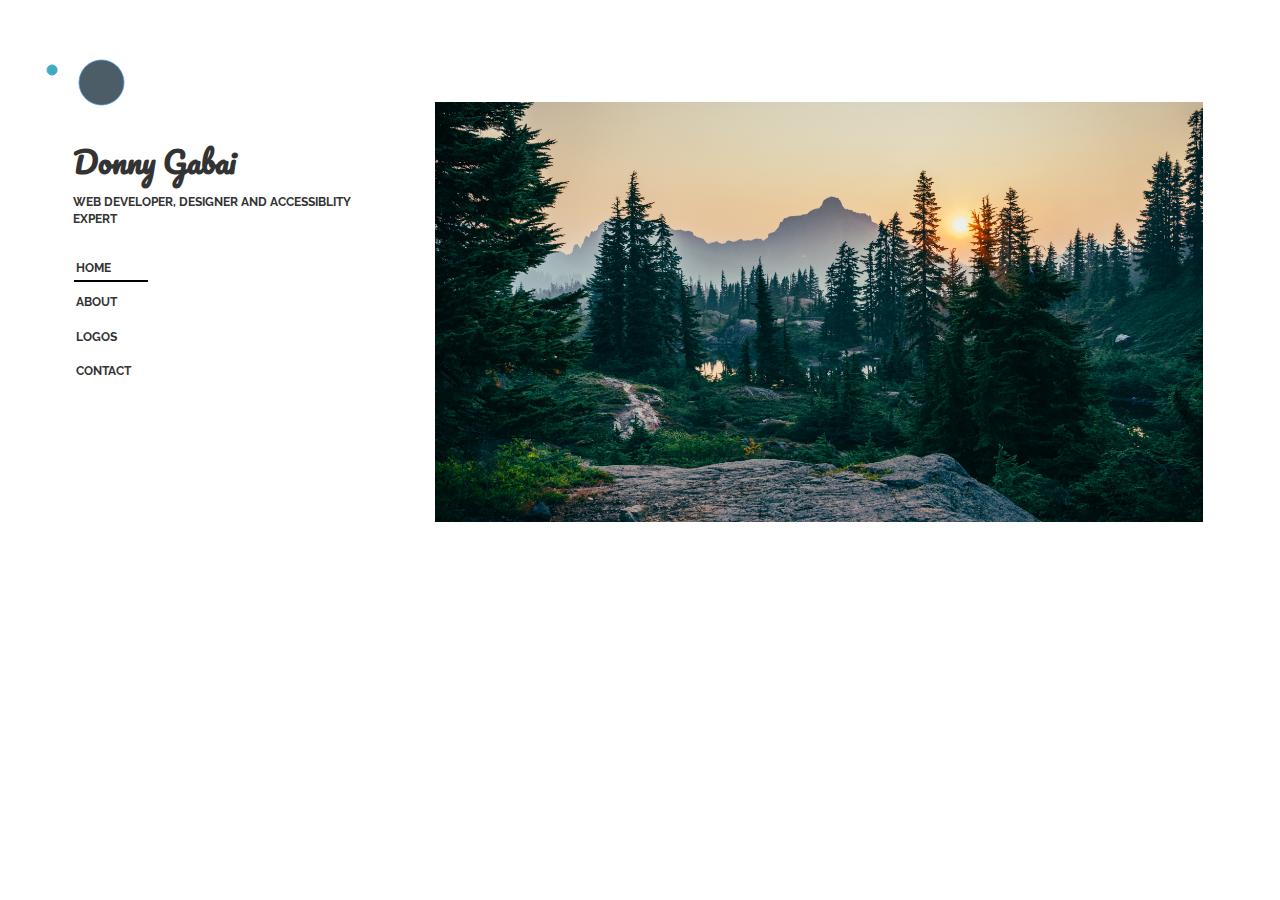
<file: index.html>
<!doctype html>
<html lang="en">

<head>
    <meta charset="UTF-8">
    <link rel="stylesheet" href="https://maxcdn.bootstrapcdn.com/bootstrap/3.3.7/css/bootstrap.min.css">
    <link rel="stylesheet" type="text/css" href="style.css">
    <meta name="viewport" content="width=device-width, initial-scale=1">
    <link href="https://fonts.googleapis.com/css?family=Pacifico|Tienne|Raleway|Sorts+Mill+Goudy" rel="stylesheet">
    <title>Donny Gabai</title>
    <link rel="shortcut icon" href="images/ash.png">
    <link href="https://stackpath.bootstrapcdn.com/font-awesome/4.7.0/css/font-awesome.min.css" rel="stylesheet" integrity="sha384-wvfXpqpZZVQGK6TAh5PVlGOfQNHSoD2xbE+QkPxCAFlNEevoEH3Sl0sibVcOQVnN" crossorigin="anonymous">

</head>

<body>

    <div class="orbit">
        <img class="planet" src="images/planet.svg">
        <div class="gravity">
            <img class="moon" src="images/moon.svg">
        </div>
    </div>


    <div class="main-nav">
        <div class="donny-text">
            <p>Donny Gabai</p>
        </div>
        <div class="descriptor-text">
            <p>Web Developer, Designer and Accessiblity Expert</p>
        </div>
        <ul>
            <li class="home active">Home</li>
            <li class="about">About</li>
            <!-- <li class="widgets">Widgets</li> -->
            <li class="logos">Logos</li>
            <li class="contact">Contact</li>
        </ul>
    </div>

    <div class="main">
        <div class="main-img"></div>
    </div>

    <div class="content">

        <div class="about-content">

            <p><strong>Hi, welcome to my website!</strong></p>
            <p>I'm Donny. I'm a Web Developer, Designer and Accessiblity Expert with a passion for clean code and beautiful design.</p>
            <p>I am involved in a ton of projects, click the links below to see a few things im currently working on.</p>
            <a href="https://dgabai1.github.io/gears/" target=”_blank”>
                <img class="gears" src="images/gears.png">
            </a>
            <a href="https://dgabai1.github.io/indie-album/" target=”_blank”>
                <img class="indie-album" src="images/indie-album.png">
            </a>

        </div>

        <!-- <button class="button-lamp"><img src="images/light-on.svg"></button> -->

        <div class="logos-content">
            <div class="logo-text">
                <p><strong>Logos</strong></p>
                <p>Logo design is generally something I do for fun but have made some for clients.</p>
            </div>
            <div class="logo-slideshow">
                <i class="previous-logo fa fa-arrow-left fa-lg"></i>
                <img class="bookmarker first active" src="images/book-logo.svg">
                <img class="beatroot" src="images/beat-logo.svg">
                <img class="roof" src="images/rf-logo.svg">
                <img class="tenns" src="images/tenns-logo.svg">
                <img class="peach" src="images/peach-logo.svg">
                <img class="teamjim" src="images/teamjim-logo.svg">
                <img class="speakup" src="images/speakup-logo.svg">
                <img class="oliverw" src="images/OW-logo.svg">
                <img class="handyman last" src="images/handyman-logo.svg">
                <i class="next-logo fa fa-arrow-right fa-lg"></i>
            </div>
        </div>

        <div class="contact-content">
            <div class="contact-text">
                <p><strong>Contact</strong></p>
                <p>Contact me whenever</p>

                <div>
                    <form method="post" action="#">
                        <div class="fields">
                            <div class="field">
                                <label for="name">Name</label>
                                <input type="text" name="name" id="name">
                            </div>
                            <div class="field">
                                <label for="email">Email</label>
                                <input type="email" name="email" id="email">
                            </div>
                            <div class="field">
                                <label for="message">Message</label>
                                <textarea name="message" id="message" rows="4"></textarea>
                            </div>
                        </div>
                        <ul class="actions">
                            <li><input type="submit" value="Send Message"></li>
                        </ul>
                    </form>
                </div>

                <div class="contact-information">
                    <i class="fa fa-home">San Jose, California</i>
                    <i class="fa fa-phone">(404) 643-1368</i>
                    <i class="fa fa-envelope"><a href="#">donny.gabai@gmail.com</a></i>
                    <i class="fa brands fa-linkedin"><a href="#">https://www.linkedin.com/in/donny-gabai</a></i>
                    <i class="fa brands fa-github"><a href="#">https://github.com/dgabai1</a></i>
                </div>
            </div>
        </div>


        <!-- 
        <div class="footer-links">
            <a class="old">old website</a>
            <a class="404">404 page</a>
            <a class="facebook"><img src="images/fb-logo.svg"></a>
            <a class="insta"><img src="images/insta-logo.svg"></a>
            <a class="git"><img src="images/gh-logo.svg"></a>
            <a class="linked"><img src="images/linked-logo.svg"></a>
        </div> -->


        <script src="https://code.jquery.com/jquery-3.2.1.js "></script>
        <script src="app.js"></script>
        <script src="https://cdnjs.cloudflare.com/ajax/libs/popper.js/1.12.3/umd/popper.min.js "></script>
        <script src="https://maxcdn.bootstrapcdn.com/bootstrap/4.0.0-beta.2/js/bootstrap.min.js "></script>
</body>

</html>
</file>
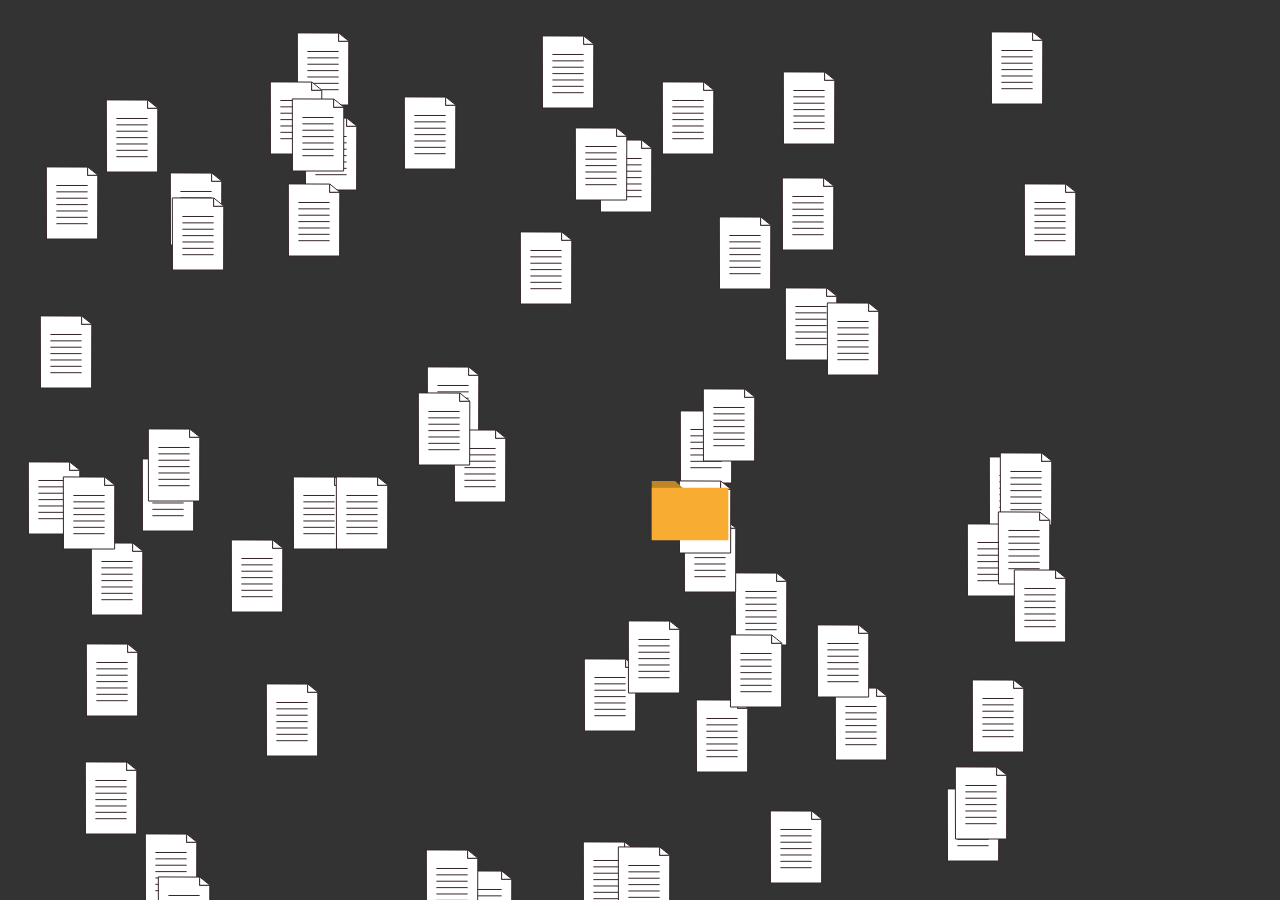
<file: 404-new.html>
<!doctype html>
<html lang="en">

<head>
  <script type="text/javascript" src="https://code.jquery.com/jquery-3.2.1.min.js"></script>
  <link href="https://fonts.googleapis.com/css?family=Libre+Barcode+39|Libre+Franklin" rel="stylesheet">
  <title>404 Animation</title>
</head>

<body>

  <h1>page not found</h1>


  <div class="folder"><img src="images/folder.svg"></div>
  <div class="rewind"><img src="images/rewind.svg"></div>

  <style>
    body {
      background: #333;
    }

    h1 {
      font-family: 'Libre Franklin', sans-serif;
      position: absolute;
      top: 20%;
      left: 60%;
      color: #ccffff;
      text-align: center;
      font-size: 50px;
      animation: boop 2s linear forwards;
      animation-delay: 3s;
      opacity: 0;
    }

    @keyframes boop {
      0% {}
      50% {}
      100% {
        opacity: 1;
      }
    }

    .folder {
      z-index: 99;
      position: absolute;
      top: 51%;
      left: 50%;
      animation: poof 1s linear forwards;
      animation-delay: 5s;
    }

    @keyframes poof {
      0% {}
      80% {
        transform: scale(1.5);
      }
      100% {
        transform: scale(1.5);
        opacity: 0;
      }
    }

    .rewind img {
      height: 50px;
    }

    .rewind {
      position: absolute;
      top: 25%;
      left: 55%;
      animation: boop 2s linear forwards;
      animation-delay: 3s;
      opacity: 0;
    }

    .page {
      position: fixed;
      animation: cooler ease-out;
      animation-duration: 1s;
      animation-iteration-count: 1;
      animation-fill-mode: forwards;
    }

    /*right*/

    @keyframes cooler {
      0% {}
      100% {
        top: 50%;
        left: 50%;
      }
    }
  </style>
  <script src="https://code.jquery.com/jquery-3.2.1.js "></script>

  <script>
    $(document).ready(function() {

      //append boxes
      var i = 0;
      for (i = 0; i < 70; i++) {
        $('body').append('<img class="page" src="images/page.svg">');
      }

      //animation delay
      var j = 0;
      $('.page').each(function(j) {
        $(this).css("animation-delay", (j * 0.05) + "s");
      });

      //random location
      $('.page').each(function() {
        var x = Math.floor((Math.random() * 1000) + 1);
        var y = Math.floor((Math.random() * 1000) + 1);
        $(this).css({
          "top": y,
          "left": x
        });
      });

      setTimeout(function() {
        $('.page').each(function() {
          $(this).css('opacity', '0');
        });
      }, 5000);


    }); //document ready function
  </script>

</html>
</file>
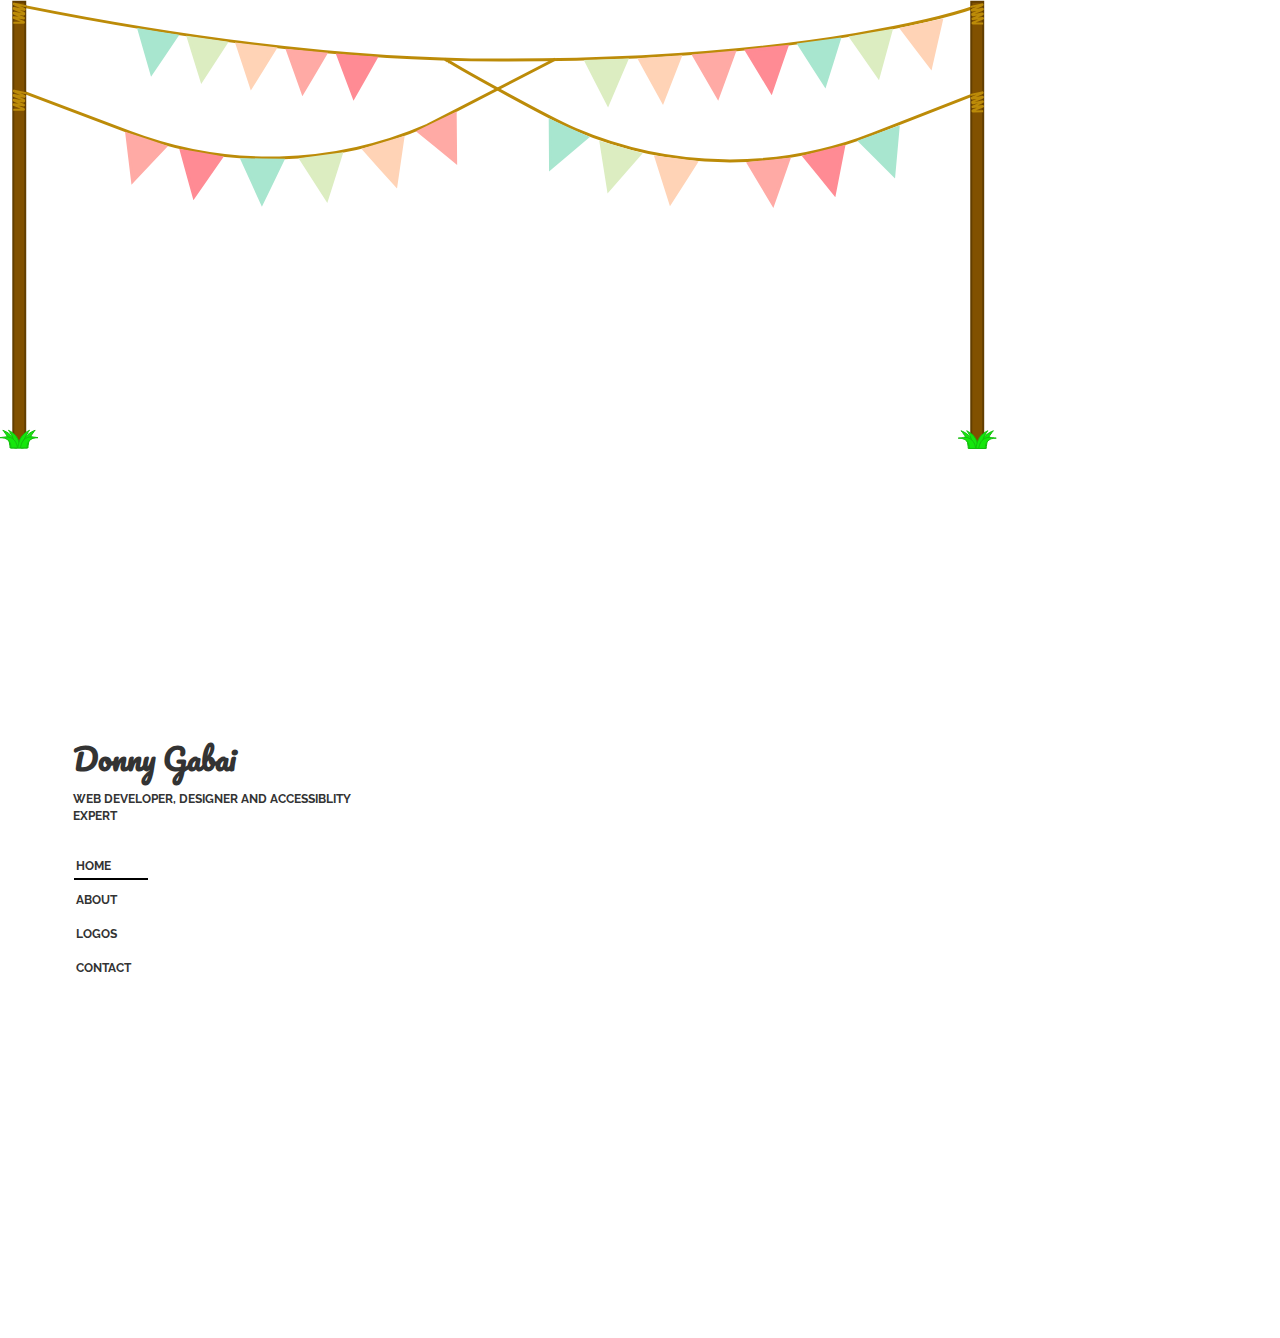
<file: index-banner.html>
<!doctype html>
<html lang="en">

<head>
    <meta charset="UTF-8">
    <link rel="stylesheet" href="https://maxcdn.bootstrapcdn.com/bootstrap/3.3.7/css/bootstrap.min.css">
    <link rel="stylesheet" type="text/css" href="style.css">
    <meta name="viewport" content="width=device-width, initial-scale=1">
    <link href="https://fonts.googleapis.com/css?family=Pacifico|Tienne|Raleway|Sorts+Mill+Goudy" rel="stylesheet">
    <title>Donny Gabai</title>
    <link rel="shortcut icon" href="images/ash.png">
    <link href="https://stackpath.bootstrapcdn.com/font-awesome/4.7.0/css/font-awesome.min.css" rel="stylesheet" integrity="sha384-wvfXpqpZZVQGK6TAh5PVlGOfQNHSoD2xbE+QkPxCAFlNEevoEH3Sl0sibVcOQVnN" crossorigin="anonymous">

</head>

<body>

    <div class>
        <img class="banner-img" src="images/banner.svg">
    </div>

    <div class="main-nav">
        <div class="donny-text">
            <p>Donny Gabai</p>
        </div>
        <div class="descriptor-text">
            <p>Web Developer, Designer and Accessiblity Expert</p>
        </div>
        <ul>
            <li class="home active">Home</li>
            <li class="about">About</li>
            <li class="logos">Logos</li>
            <li class="contact">Contact</li>
        </ul>
    </div>

    <div class="content">

        <!-- <div class="about-content">

            <p><strong>Hi, welcome to my website!</strong></p>
            <p>I'm Donny. I'm a Web Developer, Designer and Accessiblity Expert with a passion for clean code and beautiful design.</p>
            <p>I am involved in a ton of projects, click the links below to see a few things im currently working on.</p>
            <div class="current-projects">
                <a href="https://dgabai1.github.io/gears/" target=”_blank”>
                    <img class="gears" src="images/gears.png">
                </a>
                <a href="https://dgabai1.github.io/indie-album/" target=”_blank”>
                    <img class="indie-album" src="images/indie-album.png">
                </a>
            </div>
        </div> -->


        <script src="https://code.jquery.com/jquery-3.2.1.js "></script>
        <script src="app.js"></script>
        <script src="https://cdnjs.cloudflare.com/ajax/libs/popper.js/1.12.3/umd/popper.min.js "></script>
        <script src="https://maxcdn.bootstrapcdn.com/bootstrap/4.0.0-beta.2/js/bootstrap.min.js "></script>
</body>

</html>
</file>
<file: style.css>
body {
    /* background-image: url("images/gplaypattern.png"); */
    overflow-x: hidden;
    overflow-y: hidden;
}

a:hover,
a:visited {
    text-decoration: none;
    color: #6600ff;
}

.nav {
    border-bottom: 2px solid #446792;
    height: 35px;
    background: #9ea5a9;
}

.container {
    display: flex;
    justify-content: center;
}


/* orbit animation */

.orbit {
    position: absolute;
    left: 5%;
    top: 5%;
}

.planet {
    left: 5%;
    top: 5%;
    position: absolute;
    z-index: 99;
    height: 75px;
}

.gravity {
    z-index: 99999;
    animation: sideToSide 2s infinite ease-in-out alternate;
    position: absolute;
    margin-left: 8px;
}

img.moon {
    z-index: 9999;
    position: absolute;
    left: 20%;
    top: 20%;
    animation: satellite 4s linear infinite;
    margin-left: -30px;
    margin-top: 15px;
    transform-origin: 30px center;
}

@keyframes satellite {
    to {
        transform: rotate(1turn);
    }
}

@keyframes sideToSide {
    to {
        transform: translateX(70px);
    }
}


/* signature animation */

.bars {
    display: flex;
    justify-content: center;
}

.horizontal-bar {
    margin-left: 100px;
    height: 6px;
    width: 1300px;
    background: linear-gradient(to left, #C06C84, #6C5B7B, #355C7D);
    z-index: 99;
}

.vertical-bar {
    height: 800px;
    width: 6px;
    background: linear-gradient(to bottom, #C06C84, #6C5B7B, #355C7D);
    z-index: 99;
    position: absolute;
    left: 80%;
    top: 5%;
}

.main {
    z-index: 9;
    margin-top: 8%;
    margin-left: 34%;
    height: 700px;
    width: 100%;
}

.main .main-img {
    width: 60%;
    height: 60%;
    background-image: url("images/forest1.jpg");
    background-position: center;
    background-repeat: no-repeat;
    background-size: cover;
}

.main-nav {
    height: 600px;
    margin-top: 3%;
    font-size: 12px;
    text-transform: uppercase;
    list-style-type: none;
    font-family: Raleway;
    font-weight: bold;
    width: 300px;
    position: absolute;
    left: 1%;
}

.main-nav li {
    border-bottom: 2px solid white;
    width: 30%;
    padding: 1%;
    margin: 4%;
    display: block;
    list-style-type: none;
}

ul {
    padding-inline-start: 17%;
}

.donny-text {
    position: relative;
    text-transform: capitalize;
    font-size: 30px;
    font-family: 'Pacifico', cursive;
    left: 20%;
}

.descriptor-text {
    position: relative;
    left: 20%;
    font-size: 12px;
    margin-bottom: 10%;
}

.content {
    font-family: Raleway;
    visibility: hidden;
    position: absolute;
    background: #ffffff;
    top: 25%;
    left: 35%;
    z-index: 99;
    /* height: 500px; */
    width: 50%;
}

.home-content {
    background: white;
    visibility: hidden;
    font-size: 20px;
    color: #666666;
    padding: 25px;
}

.contact-content button {
    padding: 15px 30px;
    font-family: Raleway;
    font-size: 20px;
    border: 3px solid #5a5a5a;
    margin: 25px;
    background-color: #ffffff;
}

ul.contact {
    list-style: none;
    padding: 0;
}

.contact-content form {
    margin: 0 3em 0 0;
    width: calc(50% - 1.5em);
}

.contact-information {
    display: grid;
}

i a {
    color: black;
}

#b3Eb3Y66Aw {
    stroke-dasharray: 2784;
    stroke-dashoffset: -2784;
    /* animation: dash 2s ease-in-out infinite; */
}

@keyframes dash {
    100% {
        stroke-dashoffset: 0;
    }
}

.button-check:hover {
    border: 5px solid #7000ff;
    color: #7000ff;
}

.button-these:hover {
    box-shadow: 0 10px 20px 0 rgba(0, 0, 0, 0.2), 0 6px 20px 0 rgba(0, 0, 0, 0.2);
}

.button-lamp img,
.button-gears img,
.button-blackhole img,
.button-best img,
.button-beat svg {
    height: 75px;
}

.button-orange img {
    height: 50px;
}

.button-gears img:hover {
    animation: cog 3s linear infinite;
    transform-origin: center;
}


/* orbit animation */

.new-planet {
    left: 5%;
    top: 5%;
    z-index: 99;
    height: 75px;
}

.new-orbit .new-moon {
    left: 25px;
    top: 25px;
    z-index: 9;
    animation: myOrbit 5s linear infinite;
}

@keyframes myOrbit {
    0% {
        transform: rotate(0deg) translateX(0px) translateY(0px) rotate(0deg);
    }
    50% {
        transform: rotate(360deg) translateX(40px) translateY(40px) rotate(-360deg);
    }
    100% {
        transform: rotate(360deg) translateX(0px) translateY(0px) rotate(-360deg);
    }
}

p.header-text {
    border-bottom: 2px solid #333;
    width: 250px;
    margin-bottom: 5%;
}

@keyframes cog {
    from {
        transform: rotate(0deg);
    }
    to {
        transform: rotate(360deg);
    }
}

.button-blackhole img.active {
    animation: hole 3s linear infinite;
}

@keyframes hole {
    0% {
        opacity: 1;
        transform: scale(1.0);
    }
    50% {
        opacity: .75;
        transform: scale(1.1);
    }
    100% {
        opacity: 1;
        transform: scale(1.0);
    }
}

.dots {
    height: 10px;
    width: 10px;
    /* opacity: 0; */
    background-color: #000000;
    border-radius: 50px;
    position: relative;
    animation: pull 1s linear infinite;
}

@keyframes pull {
    0% {
        /* opacity: 0; */
    }
    50% {
        opacity: 1;
        transform: scale(1.0);
    }
    100% {
        transform: scale(.5);
        opacity: 0;
        top: -40px;
        left: 40px;
    }
}

.gears,
.indie-album {
    height: 85px;
    box-shadow: 0 4px 20px 0 rgba(0, 0, 0, 0.2), 0 6px 20px 0 rgba(0, 0, 0, 0.2);
}

.gears:hover,
.indie-album:hover {
    box-shadow: none;
}

.home-content a {
    margin-right: 20px;
}

.gk-banner {
    height: 300px;
}

strong {
    font-size: 25px;
}


/* --------------- ring situation --------------- */


/* .gravity {
  position: absolute;
  top: 15%;
  left: 88%;
  display: flex;
  align-items: center;
  justify-content: center;
} */

.outer-ring,
.middle-ring,
.inner-ring {
    position: absolute;
    border: 2px solid #000000;
    border-radius: 50px;
}

.outer-ring {
    height: 75px;
    width: 75px;
    border: 2px solid #000000;
    animation-delay: 1s;
    animation: pulse 3s linear infinite;
}

.middle-ring {
    height: 50px;
    width: 50px;
    animation: pulse 2s linear infinite;
}

.inner-ring {
    background: #000000;
    height: 22px;
    width: 22px;
}

@keyframes pulse {
    0% {
        opacity: 0.1;
    }
    50% {
        opacity: 1;
    }
    100% {
        opacity: 0.1;
    }
}


/* --------------------- contact content ---------------------  */

.contact-content {
    font-size: 20px;
    visibility: hidden;
    position: absolute;
    display: inline-block;
    flex-wrap: wrap;
    /* width: 900px; */
    justify-content: space-evenly;
    background: white;
}

:before {
    /* border-radius: 20%;
    border: 1px solid #474747; */
    padding: 5%;
    /* margin-right: 5%; */
}

.logo-slideshow {
    text-align: center;
}


/* --------------------- logos content ---------------------  */

.logos-content {
    font-size: 20px;
    visibility: hidden;
    position: absolute;
    display: block;
    flex-wrap: wrap;
    justify-content: space-evenly;
    background: white;
}

.logos {
    border-bottom: 2px solid white;
}

.logos.active {
    border-bottom: 2px solid black;
}

.logos-content.active {
    border: 2px solid #474747;
    padding: 3%;
    visibility: visible;
}

.logos-content img {
    width: 50%;
    display: none;
}

.logos-content i {
    display: inline-block;
}

.logos-content img.active {
    display: inline-block;
}

.contact.active {
    border-bottom: 2px solid black;
}

.contact-content.active {
    top: 30px;
    width: 100%;
    border: 2px solid #474747;
    padding: 3%;
    visibility: visible;
}

.current-projects {
    text-align: center;
}

.current-projects img {
    margin-right: 5%;
}


/* --------------------- about content ---------------------  */

.about-content {
    font-size: 18px;
    visibility: hidden;
    position: absolute;
    /* top: -12%; */
    display: block;
    flex-wrap: wrap;
    /* width: 60%; */
    justify-content: space-evenly;
    background: white;
}

.about {
    border-bottom: 2px solid white;
}

.about.active {
    border-bottom: 2px solid black;
}

.about-content.active {
    border: 2px solid #474747;
    padding: 3%;
    visibility: visible;
}

.folder-links {
    margin-top: 5%;
}

.folder-links a {
    margin: 10px;
    padding: 10px;
}


/* --------------------- home content ---------------------  */

.home {
    border-bottom: 2px solid white;
}

.home.active {
    border-bottom: 2px solid black;
}

.home-content.active {
    visibility: visible;
}

.logo-text {
    text-align: left;
}

.logos-content img {
    margin: 20px;
}

.content strong {
    border-bottom: 2px solid #474747;
}


/* ------------------------ */

.bookmarker,
.beatroot,
.roof,
.peach {
    height: 150px;
}

.tenns {
    margin-top: 50px !important;
    height: 100px;
}

.oliverw {
    height: 120px;
}

.teamjim,
.speakup,
.handyman {
    height: 170px;
}

.handyman {
    margin-top: -10px !important;
}

.footer-links {
    position: absolute;
    top: 80%;
    left: 7%;
    display: flex;
    justify-content: center;
}

.footer-links a {
    margin-right: 30px;
    font-family: raleway;
    font-size: 15px;
    color: black;
    /* margin: 10px; */
    bottom: -40px;
    position: relative;
}

.footer-links a:hover {
    border: 1px solid #3a3a3a;
}

.footer-links img {
    height: 35px;
}

.footer-links a:hover {
    text-decoration: none;
}

@media only screen and (max-width: 600px) {
    body {
        /* background-color: blue; */
    }
    .orbit {
        display: none;
    }
    .main,
    ul {
        display: none;
    }
    .about-content,
    .contact-content {
        visibility: visible;
        position: relative;
        width: 95%;
    }
    .content {
        top: 20%;
        left: unset;
        margin: 5%;
        width: 95%;
        /* text-align: center; */
    }
    .main-nav {
        height: auto;
        width: -webkit-fill-available;
        border-bottom: 2px solid #474747;
    }
    .about-content {
        margin-bottom: 20%;
    }
    .donny-text,
    .descriptor-text {
        left: 5%;
    }
}
</file>
